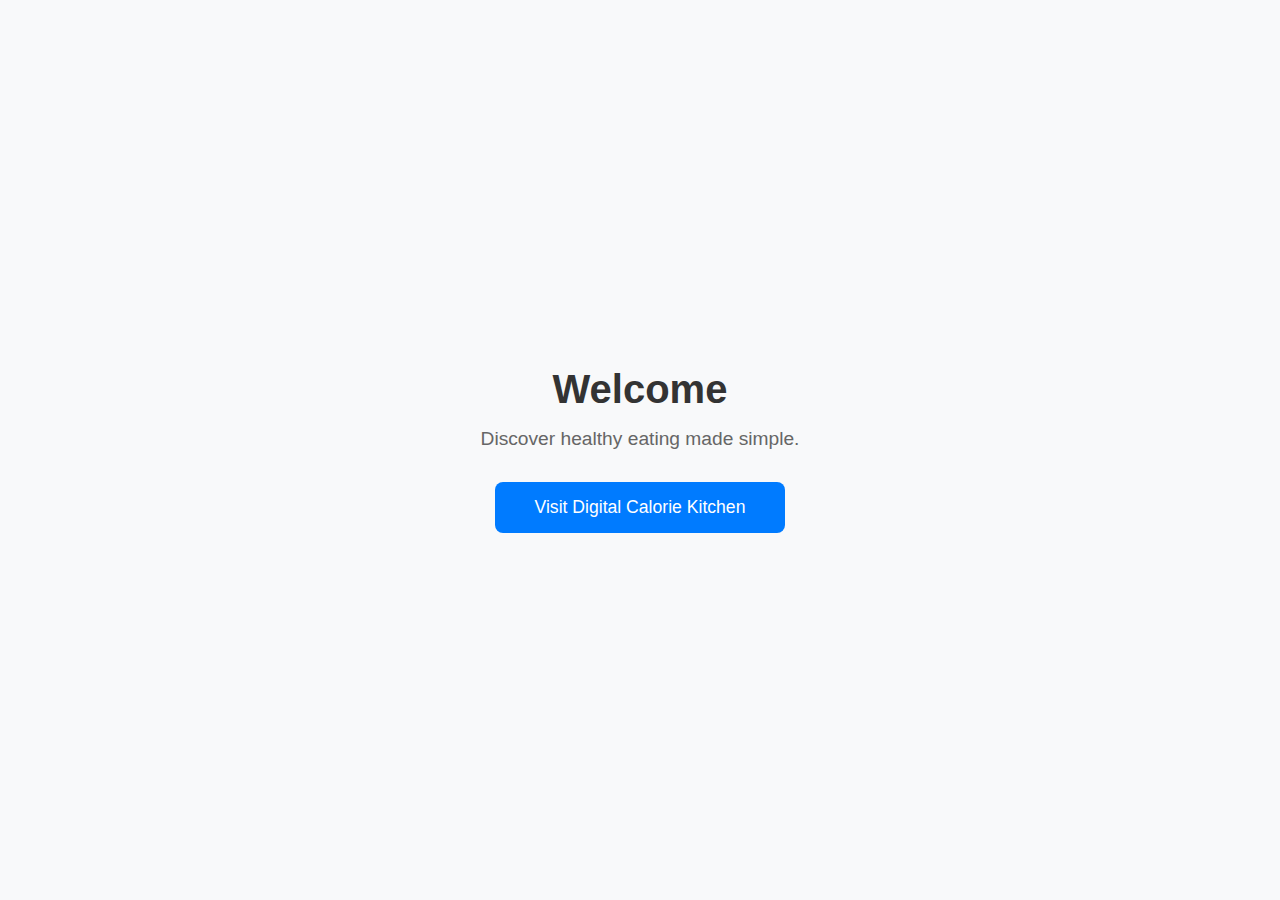
<file: index.html>
<!DOCTYPE html>
<html lang="en">
<head>
    <meta charset="UTF-8">
    <meta name="viewport" content="width=device-width, initial-scale=1.0">
    <title>Mikkel's Homepage</title>
    <style>
        * {
            margin: 0;
            padding: 0;
            box-sizing: border-box;
        }

        body {
            font-family: 'Segoe UI', Tahoma, Geneva, Verdana, sans-serif;
            background: #f8f9fa;
            min-height: 100vh;
            display: flex;
            align-items: center;
            justify-content: center;
        }

        .container {
            text-align: center;
            padding: 2rem;
        }

        h1 {
            font-size: 2.5rem;
            color: #333;
            margin-bottom: 1rem;
        }

        p {
            font-size: 1.2rem;
            color: #666;
            margin-bottom: 2rem;
        }

        .cta-button {
            display: inline-block;
            padding: 15px 40px;
            background: #007bff;
            color: white;
            text-decoration: none;
            border-radius: 8px;
            font-size: 1.1rem;
            font-weight: 500;
            transition: background 0.3s ease;
        }

        .cta-button:hover {
            background: #0056b3;
        }

        @media (max-width: 768px) {
            h1 {
                font-size: 2rem;
            }
            
            .container {
                padding: 1rem;
            }
        }
    </style>
</head>
<body>
    <div class="container">
        <h1>Welcome</h1>
        <p>Discover healthy eating made simple.</p>
        <a href="#" class="cta-button">Visit Digital Calorie Kitchen</a>
    </div>
</body>
</html>
</file>
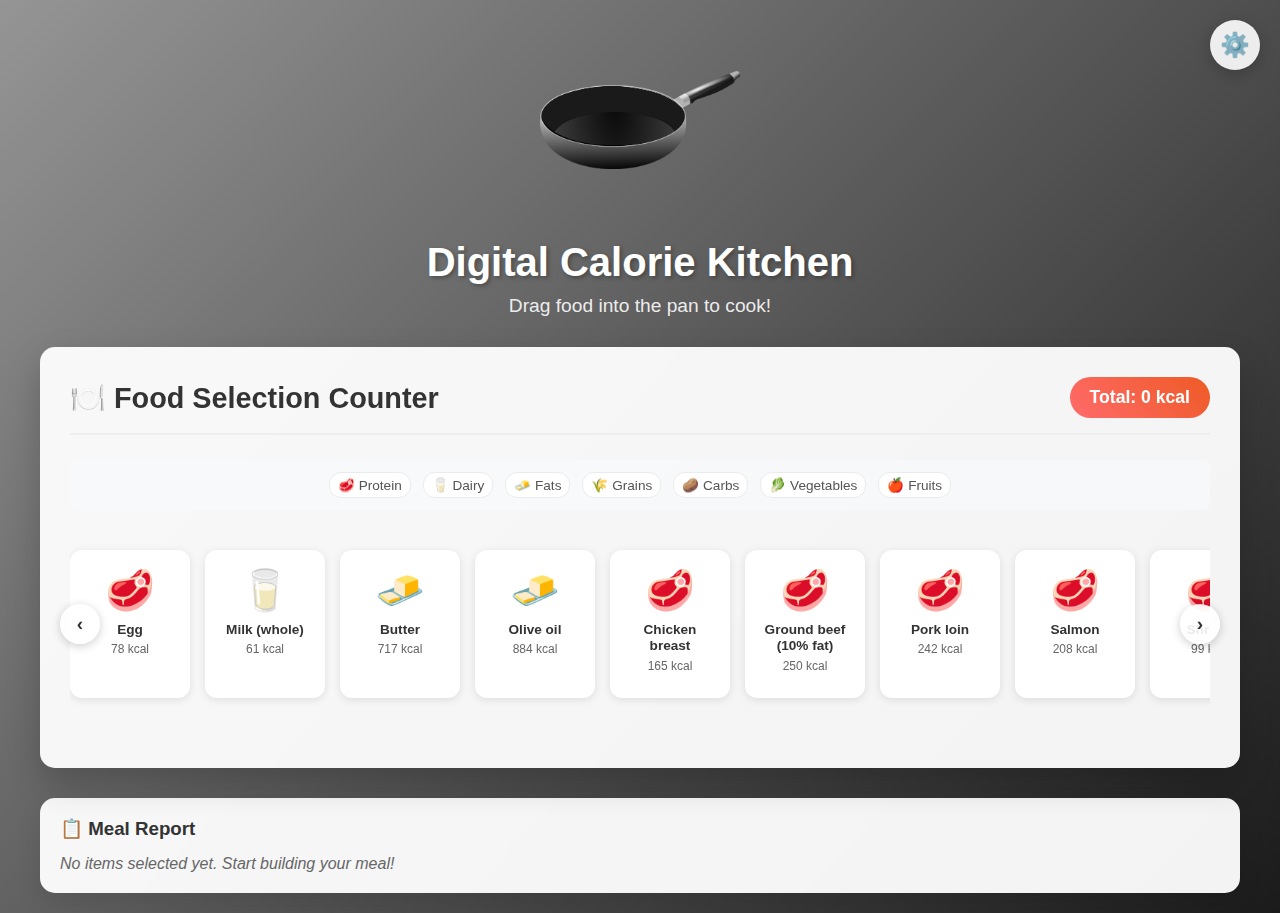
<file: html/digikitchen.html>
<!DOCTYPE html>
<html lang="en">
<head>
    <meta charset="UTF-8">
    <meta name="viewport" content="width=device-width, initial-scale=1.0">
    <title>Digital Calorie Kitchen</title>
    <link rel="stylesheet" href="../css/digikitchen.css">
</head>
<body>
    <div class="container">
        <!-- Cooking Pan Header -->
        <div class="cooking-header">
            <div class="cooking-pan-container">
                <div class="cooking-pan" id="cookingPan">
                    <img src="../media/cookingpanemoji.png" alt="Cooking Pan">
                    <div class="pan-contents" id="panContents">
                        <!-- Dropped food items will appear here -->
                    </div>
                </div>
            </div>
            <h1 class="kitchen-title">Digital Calorie Kitchen</h1>
            <p class="kitchen-subtitle">Drag food into the pan to cook!</p>
        </div>

        <!-- Food Counter -->
        <div class="food-counter">
            <div class="counter-header">
                <h2 class="counter-title">🍽️ Food Selection Counter</h2>
                <div class="total-calories">
                    Total: <span id="totalCalories">0</span> kcal
                </div>
            </div>

            <!-- Food Category Legend -->
            <div class="category-legend">
                <div class="legend-item">🥩 Protein</div>
                <div class="legend-item">🥛 Dairy</div>
                <div class="legend-item">🧈 Fats</div>
                <div class="legend-item">🌾 Grains</div>
                <div class="legend-item">🥔 Carbs</div>
                <div class="legend-item">🥬 Vegetables</div>
                <div class="legend-item">🍎 Fruits</div>
            </div>

            <!-- Horizontal Scrolling Food Menu -->
            <div class="food-menu-wrapper">
                <button class="scroll-button scroll-left" id="scrollLeft">‹</button>
                <div class="food-scroll-menu" id="foodScrollMenu">
                    <!-- Food items will be populated by JavaScript -->
                </div>
                <button class="scroll-button scroll-right" id="scrollRight">›</button>
            </div>
        </div>

        <!-- Selected Items -->
        <div class="selected-items">
            <h3>📋 Meal Report</h3>
            <div id="selectedItems">
                <p style="color: #666; font-style: italic;">No items selected yet. Start building your meal!</p>
            </div>
            
            <!-- Nutrition Report -->
            <div id="nutritionReport" style="display: none;">
                <h4 style="color: #333; margin-top: 20px; margin-bottom: 15px;">🍽️ Complete Nutrition Report</h4>
                <div class="nutrition-summary">
                    <div class="nutrition-grid">
                        <div class="nutrition-item">
                            <span class="nutrition-label">Total Calories:</span>
                            <span class="nutrition-value" id="totalKcal">0 kcal</span>
                        </div>
                        <div class="nutrition-item">
                            <span class="nutrition-label">Protein:</span>
                            <span class="nutrition-value" id="totalProtein">0 g</span>
                        </div>
                        <div class="nutrition-item">
                            <span class="nutrition-label">Fat:</span>
                            <span class="nutrition-value" id="totalFat">0 g</span>
                        </div>
                        <div class="nutrition-item">
                            <span class="nutrition-label">Carbohydrates:</span>
                            <span class="nutrition-value" id="totalCarbs">0 g</span>
                        </div>
                        <div class="nutrition-item">
                            <span class="nutrition-label">Cholesterol:</span>
                            <span class="nutrition-value" id="totalCholesterol">0 mg</span>
                        </div>
                        <div class="nutrition-item">
                            <span class="nutrition-label">Collagen:</span>
                            <span class="nutrition-value" id="totalCollagen">0 g</span>
                        </div>
                        <div class="nutrition-item">
                            <span class="nutrition-label">Vitamin C:</span>
                            <span class="nutrition-value" id="totalVitaminC">0 mg</span>
                        </div>
                        <div class="nutrition-item">
                            <span class="nutrition-label">Calcium:</span>
                            <span class="nutrition-value" id="totalCalcium">0 mg</span>
                        </div>
                    </div>
                    
                    <div class="fat-type-breakdown" style="margin-top: 15px;">
                        <h5 style="color: #555; margin-bottom: 10px;">Fat Type Analysis:</h5>
                        <div id="fatTypeBreakdown">
                            <div class="fat-type healthy">Healthy fat: <span id="healthyFat">0 g</span></div>
                            <div class="fat-type mixed">Mixed fat: <span id="mixedFat">0 g</span></div>
                            <div class="fat-type unhealthy">Unhealthy fat: <span id="unhealthyFat">0 g</span></div>
                        </div>
                    </div>
                </div>
            </div>
        </div>
    </div>

    <!-- Settings Button -->
    <button class="settings-button" id="settingsButton">⚙️</button>

    <!-- Settings Modal -->
    <div class="settings-modal" id="settingsModal">
        <div class="settings-panel">
            <div class="settings-header">
                <h3 class="settings-title">⚙️ Portion Settings</h3>
                <button class="close-settings" id="closeSettings">✕</button>
            </div>
            
            <div class="portion-multiplier">
                <h4>📏 Global Portions</h4>
                <div class="multiplier-controls">
                    <button class="multiplier-button" id="decreaseMultiplier">-</button>
                    <span class="multiplier-display" id="multiplierDisplay">1.0x</span>
                    <button class="multiplier-button" id="increaseMultiplier">+</button>
                </div>
                <div class="portion-info">
                    Default multiplier for new ingredients
                </div>
                <button class="reset-button" id="resetMultiplier">Reset all</button>
            </div>

            <div style="margin-top: 20px;">
                <h4>🥘 Individual Ingredients:</h4>
                <div id="individualPortions">
                    <p style="color: #666; font-style: italic;">No ingredients selected yet</p>
                </div>
            </div>

            <div style="margin-top: 18px; border-top: 1px solid rgba(0,0,0,0.06); padding-top: 12px;">
                <h4>➕ Add Custom Ingredient</h4>
                <p style="color:#666; margin-top: -6px; margin-bottom: 8px;">Create a quick ingredient shown in the scroller (temporary, not saved on reload).</p>
                <button class="add-ingredient-button" id="addIngredientBtn" style="padding:6px 10px; border-radius:8px; background:#f0f0f0; border:1px solid #ddd; cursor:pointer;">+ Add ingredient</button>

                <form id="addIngredientForm" style="display:none; margin-top:12px; gap:8px;">
                    <div style="display:flex; gap:8px; flex-wrap:wrap;">
                        <label style="flex:1 1 200px; font-size:13px; color:#333;">Name:<br><input name="name" required style="width:100%; padding:6px; border-radius:6px; border:1px solid #ddd;"></label>
                        <label style="flex:1 1 160px; font-size:13px; color:#333;">Category:<br>
                            <select name="category" style="width:100%; padding:6px; border-radius:6px; border:1px solid #ddd;">
                                <option value="protein">Protein</option>
                                <option value="dairy">Dairy</option>
                                <option value="fat">Fat</option>
                                <option value="grain">Grain</option>
                                <option value="carbs">Carbs</option>
                                <option value="vegetable">Vegetable</option>
                                <option value="fruit">Fruit</option>
                            </select>
                        </label>
                        <label style="flex:1 1 160px; font-size:13px; color:#333;">Portion (text):<br><input name="portion" placeholder="e.g. 1 apple" style="width:100%; padding:6px; border-radius:6px; border:1px solid #ddd;"></label>
                    </div>

                    <div style="display:flex; gap:8px; flex-wrap:wrap; margin-top:8px;">
                        <label style="flex:1 1 100px; font-size:13px; color:#333;">Kcal:<br><input type="number" name="kcal" step="1" style="width:100%; padding:6px; border-radius:6px; border:1px solid #ddd;"></label>
                        <label style="flex:1 1 100px; font-size:13px; color:#333;">Protein g:<br><input type="number" name="protein_g" step="0.1" style="width:100%; padding:6px; border-radius:6px; border:1px solid #ddd;"></label>
                        <label style="flex:1 1 100px; font-size:13px; color:#333;">Fat g:<br><input type="number" name="fat_g" step="0.1" style="width:100%; padding:6px; border-radius:6px; border:1px solid #ddd;"></label>
                        <label style="flex:1 1 120px; font-size:13px; color:#333;">Fat type:<br>
                            <select name="fat_type" style="width:100%; padding:6px; border-radius:6px; border:1px solid #ddd;">
                                <option value="healthy">Healthy</option>
                                <option value="mixed">Mixed</option>
                                <option value="unhealthy">Unhealthy</option>
                            </select>
                        </label>
                    </div>

                    <div style="display:flex; gap:8px; flex-wrap:wrap; margin-top:8px;">
                        <label style="flex:1 1 100px; font-size:13px; color:#333;">Carbs g:<br><input type="number" name="carbs_g" step="0.1" style="width:100%; padding:6px; border-radius:6px; border:1px solid #ddd;"></label>
                        <label style="flex:1 1 120px; font-size:13px; color:#333;">Cholesterol mg:<br><input type="number" name="cholesterol_mg" step="0.1" style="width:100%; padding:6px; border-radius:6px; border:1px solid #ddd;"></label>
                        <label style="flex:1 1 120px; font-size:13px; color:#333;">Collagen g:<br><input type="number" name="collagen_g" step="0.1" style="width:100%; padding:6px; border-radius:6px; border:1px solid #ddd;"></label>
                        <label style="flex:1 1 120px; font-size:13px; color:#333;">Vitamin C mg:<br><input type="number" name="vitaminC_mg" step="0.1" style="width:100%; padding:6px; border-radius:6px; border:1px solid #ddd;"></label>
                        <label style="flex:1 1 120px; font-size:13px; color:#333;">Calcium mg:<br><input type="number" name="calcium_mg" step="0.1" style="width:100%; padding:6px; border-radius:6px; border:1px solid #ddd;"></label>
                    </div>

                    <div style="margin-top:10px; display:flex; gap:8px;">
                        <button type="submit" style="padding:8px 10px; border-radius:8px;">Add</button>
                        <button type="button" id="cancelAddIngredient" style="padding:8px 10px; border-radius:8px; background:#fff; border:1px solid #ddd;">Cancel</button>
                    </div>
                </form>
            </div>
        </div>
    </div>

    <script src="../javasc/foods.js"></script>
    <script>
        let selectedFoods = [];
        let totalCalories = 0;
        let panFoods = [];
        let portionMultiplier = 1.0;
        let individualMultipliers = {}; // Stor multiplier per matbit

        // Function to get category emoji
        function getCategoryEmoji(category) {
            const emojis = {
                'protein': '🥩',
                'dairy': '🥛',
                'fat': '🧈',
                'grain': '🌾',
                'starch': '🥔',  // editet dette for å bruke gamle funksjoner, men la til carbs istedenfor for å vise det riktige.
                'carbs': '🥔',   // Add carbs as synonym
                'vegetable': '🥬',
                'fruit': '🍎'
            };
            return emojis[category] || '🍽️';
        }

        // Function to display horizontal scrolling food menu with drag functionality
        function displayFoodScrollMenu() {
            const scrollMenuContainer = document.getElementById('foodScrollMenu');
            scrollMenuContainer.innerHTML = '';

            foods.forEach((food, index) => {
                const scrollItem = document.createElement('div');
                scrollItem.className = 'food-scroll-item';
                scrollItem.draggable = true;
                scrollItem.dataset.foodIndex = index;
                scrollItem.innerHTML = `
                    <span class="food-scroll-emoji">${getCategoryEmoji(food.category)}</span>
                    <div class="food-scroll-name">${food.name}</div>
                    <div class="food-scroll-calories">${food.kcal} kcal</div>
                `;
                
                // Add drag event listeners
                scrollItem.addEventListener('dragstart', handleDragStart);
                scrollItem.addEventListener('dragend', handleDragEnd);
                
                scrollMenuContainer.appendChild(scrollItem);
            });
        }

        // Drag and Drop Event Handlers
        function handleDragStart(e) {
            e.dataTransfer.setData('text/plain', e.target.dataset.foodIndex);
            e.target.classList.add('dragging');
        }

        function handleDragEnd(e) {
            e.target.classList.remove('dragging');
        }

        function handleDragOver(e) {
            e.preventDefault();
            e.currentTarget.classList.add('drag-over');
        }

        function handleDragLeave(e) {
            e.currentTarget.classList.remove('drag-over');
        }

        function handleDrop(e) {
            e.preventDefault();
            e.currentTarget.classList.remove('drag-over');
            
            const foodIndex = e.dataTransfer.getData('text/plain');
            const food = foods[parseInt(foodIndex)];
            
            // Add food to pan
            addFoodToPan(food);
        }

        // Function to add food to pan with portion multiplier
        function addFoodToPan(food) {
            const foodId = food.name;
            // Use individual multiplier if exists, otherwise use global
            const multiplier = individualMultipliers[foodId] || portionMultiplier;
            const adjustedFood = adjustFoodPortion(food, multiplier);
            
            // Store the original food reference and multiplier
            adjustedFood.originalName = food.name;
            adjustedFood.currentMultiplier = multiplier;
            
            panFoods.push(adjustedFood);
            selectedFoods.push(adjustedFood);
            totalCalories += adjustedFood.kcal;
            
            // Initialize individual multiplier if not exists
            if (!individualMultipliers[foodId]) {
                individualMultipliers[foodId] = multiplier;
            }
            
            updatePanContents();
            updateSelectedItems();
            updateTotalCalories();
            updateIndividualPortions();
        }

        // Function to adjust food portion based on multiplier
        function adjustFoodPortion(food, multiplier) {
            return {
                ...food,
                kcal: Math.round(food.kcal * multiplier),
                protein_g: Math.round((food.protein_g * multiplier) * 10) / 10,
                fat_g: Math.round((food.fat_g * multiplier) * 10) / 10,
                carbs_g: Math.round((food.carbs_g * multiplier) * 10) / 10,
                cholesterol_mg: Math.round((food.cholesterol_mg * multiplier) * 10) / 10,
                collagen_g: Math.round((food.collagen_g * multiplier) * 10) / 10,
                vitaminC_mg: Math.round((food.vitaminC_mg * multiplier) * 10) / 10,
                calcium_mg: Math.round((food.calcium_mg * multiplier) * 10) / 10,
                portion: updatePortionText(food.portion, multiplier)
            };
        }

        // Function to show updated context for portions
        function updatePortionText(originalPortion, multiplier) {
            if (multiplier === 1.0) return originalPortion;
            return `${originalPortion} (${multiplier}x)`;
        }

        // Function to update whatevers in the pan 
        function updatePanContents() {
            const panContents = document.getElementById('panContents');
            panContents.innerHTML = '';
            
            panFoods.forEach((food) => {
                const foodEmoji = document.createElement('span');
                foodEmoji.className = 'pan-food-item';
                foodEmoji.textContent = getCategoryEmoji(food.category);
                panContents.appendChild(foodEmoji);
            });
        }

        // Scroll button functionality
        function setupScrollButtons() {
            const scrollMenu = document.getElementById('foodScrollMenu');
            const scrollLeft = document.getElementById('scrollLeft');
            const scrollRight = document.getElementById('scrollRight');
            
            scrollLeft.addEventListener('click', () => {
                scrollMenu.scrollBy({ left: -200, behavior: 'smooth' });
            });
            
            scrollRight.addEventListener('click', () => {
                scrollMenu.scrollBy({ left: 200, behavior: 'smooth' });
            });
        }



        // Function to remove food from selection
        function removeFood(index) {
            const removedFood = selectedFoods.splice(index, 1)[0];
            totalCalories -= removedFood.kcal;
            
            // Also remove from pan if it exists there
            const panIndex = panFoods.findIndex(food => food.name === removedFood.name);
            if (panIndex !== -1) {
                panFoods.splice(panIndex, 1);
                updatePanContents();
            }
            
            // Check if this was the last instance of this food
            const remainingCount = selectedFoods.filter(f => f.originalName === removedFood.originalName).length;
            if (remainingCount === 0) {
                delete individualMultipliers[removedFood.originalName];
            }
            
            updateSelectedItems();
            updateTotalCalories();
            updateIndividualPortions();
        }

        // Function to update selected items display
        function updateSelectedItems() {
            const selectedItemsContainer = document.getElementById('selectedItems');
            const nutritionReport = document.getElementById('nutritionReport');
            
            if (selectedFoods.length === 0) {
                selectedItemsContainer.innerHTML = '<p style="color: #666; font-style: italic;">No items selected yet. Start building your meal!</p>';
                nutritionReport.style.display = 'none';
                return;
            }

            // Show selected items
            selectedItemsContainer.innerHTML = '';
            selectedFoods.forEach((food, index) => {
                const item = document.createElement('div');
                item.className = 'selected-item';
                item.innerHTML = `
                    <span>${getCategoryEmoji(food.category)} ${food.name} - ${food.kcal} kcal</span>
                    <button class="remove-button" onclick="removeFood(${index})">Remove</button>
                `;
                selectedItemsContainer.appendChild(item);
            });

            // Show and update nutrition report
            nutritionReport.style.display = 'block';
            updateNutritionReport();
        }

        // Function to calculate and update nutrition report
        function updateNutritionReport() {
            let totals = {
                kcal: 0,
                protein: 0,
                fat: 0,
                carbs: 0,
                cholesterol: 0,
                collagen: 0,
                vitaminC: 0,
                calcium: 0,
                healthyFat: 0,
                mixedFat: 0,
                unhealthyFat: 0
            };

            // Calculate totals
            selectedFoods.forEach(food => {
                totals.kcal += food.kcal;
                totals.protein += food.protein_g;
                totals.fat += food.fat_g;
                totals.carbs += food.carbs_g;
                totals.cholesterol += food.cholesterol_mg;
                totals.collagen += food.collagen_g;
                totals.vitaminC += food.vitaminC_mg;
                totals.calcium += food.calcium_mg;

                // Fat type breakdown
                if (food.fat_type === 'healthy') {
                    totals.healthyFat += food.fat_g;
                } else if (food.fat_type === 'mixed') {
                    totals.mixedFat += food.fat_g;
                } else if (food.fat_type === 'unhealthy') {
                    totals.unhealthyFat += food.fat_g;
                }
            });

            // Update the display
            document.getElementById('totalKcal').textContent = `${totals.kcal} kcal`;
            document.getElementById('totalProtein').textContent = `${totals.protein.toFixed(1)} g`;
            document.getElementById('totalFat').textContent = `${totals.fat.toFixed(1)} g`;
            document.getElementById('totalCarbs').textContent = `${totals.carbs.toFixed(1)} g`;
            document.getElementById('totalCholesterol').textContent = `${totals.cholesterol.toFixed(1)} mg`;
            document.getElementById('totalCollagen').textContent = `${totals.collagen.toFixed(1)} g`;
            document.getElementById('totalVitaminC').textContent = `${totals.vitaminC.toFixed(1)} mg`;
            document.getElementById('totalCalcium').textContent = `${totals.calcium.toFixed(1)} mg`;

            // Fat type breakdown
            document.getElementById('healthyFat').textContent = `${totals.healthyFat.toFixed(1)} g`;
            document.getElementById('mixedFat').textContent = `${totals.mixedFat.toFixed(1)} g`;
            document.getElementById('unhealthyFat').textContent = `${totals.unhealthyFat.toFixed(1)} g`;
        }

        // Function to update total calories
        function updateTotalCalories() {
            document.getElementById('totalCalories').textContent = totalCalories;
        }

        // Setup drag and drop for cooking pan
        function setupDragAndDrop() {
            const cookingPan = document.getElementById('cookingPan');
            
            cookingPan.addEventListener('dragover', handleDragOver);
            cookingPan.addEventListener('dragleave', handleDragLeave);
            cookingPan.addEventListener('drop', handleDrop);
        }

        // Settings functionality
        function setupSettings() {
            const settingsButton = document.getElementById('settingsButton');
            const settingsModal = document.getElementById('settingsModal');
            const closeSettings = document.getElementById('closeSettings');
            const decreaseMultiplier = document.getElementById('decreaseMultiplier');
            const increaseMultiplier = document.getElementById('increaseMultiplier');
            const resetMultiplier = document.getElementById('resetMultiplier');
            const multiplierDisplay = document.getElementById('multiplierDisplay');

            // Open settings
            settingsButton.addEventListener('click', () => {
                settingsModal.style.display = 'flex';
                updateIndividualPortions();
            });

            // Close settings
            closeSettings.addEventListener('click', () => {
                settingsModal.style.display = 'none';
            });

            // Close on backdrop click
            settingsModal.addEventListener('click', (e) => {
                if (e.target === settingsModal) {
                    settingsModal.style.display = 'none';
                }
            });

            // Decrease multiplier
            decreaseMultiplier.addEventListener('click', () => {
                if (portionMultiplier > 0.1) {
                    portionMultiplier = Math.round((portionMultiplier - 0.1) * 10) / 10;
                    updateMultiplierDisplay();
                    updateMultiplierEffect();
                }
            });

            // Increase multiplier
            increaseMultiplier.addEventListener('click', () => {
                if (portionMultiplier < 5.0) {
                    portionMultiplier = Math.round((portionMultiplier + 0.1) * 10) / 10;
                    updateMultiplierDisplay();
                    updateMultiplierEffect();
                }
            });

            // Reset multiplier
            resetMultiplier.addEventListener('click', () => {
                portionMultiplier = 1.0;
                // Reset all individual multipliers to 1.0
                Object.keys(individualMultipliers).forEach(key => {
                    individualMultipliers[key] = 1.0;
                });
                recalculateSelectedFoods();
                updateMultiplierDisplay();
                updateIndividualPortions();
            });

            // Add-ingredient UI wiring
            const addIngredientBtn = document.getElementById('addIngredientBtn');
            const addIngredientForm = document.getElementById('addIngredientForm');
            const cancelAddIngredient = document.getElementById('cancelAddIngredient');
            if (addIngredientBtn) addIngredientBtn.addEventListener('click', (e) => { e.preventDefault(); showAddIngredientForm(); });
            if (cancelAddIngredient) cancelAddIngredient.addEventListener('click', (e) => { e.preventDefault(); hideAddIngredientForm(); });
            if (addIngredientForm) addIngredientForm.addEventListener('submit', (e) => { e.preventDefault(); addCustomIngredient(); });

            // Initialize display
            updateMultiplierDisplay();
        }

        function updateMultiplierDisplay() {
            const multiplierDisplay = document.getElementById('multiplierDisplay');
            multiplierDisplay.textContent = `${portionMultiplier.toFixed(1)}x`;
        }

        // Add-ingredient helpers
        function showAddIngredientForm() {
            const f = document.getElementById('addIngredientForm');
            if (f) f.style.display = 'block';
        }

        function hideAddIngredientForm() {
            const f = document.getElementById('addIngredientForm');
            if (f) {
                f.style.display = 'none';
                try { f.reset(); } catch(e) {}
            }
        }

        function addCustomIngredient() {
            const form = document.getElementById('addIngredientForm');
            if (!form) return;
            const formData = new FormData(form);
            const name = (formData.get('name') || '').toString().trim();
            if (!name) { alert('Please enter a name for the ingredient.'); return; }

            const category = formData.get('category') || 'vegetable';
            const portion = formData.get('portion') || '1 portion';
            const kcal = Number(formData.get('kcal')) || 0;
            const protein_g = Number(formData.get('protein_g')) || 0;
            const fat_g = Number(formData.get('fat_g')) || 0;
            const fat_type = formData.get('fat_type') || 'mixed';
            const carbs_g = Number(formData.get('carbs_g')) || 0;
            const cholesterol_mg = Number(formData.get('cholesterol_mg')) || 0;
            const collagen_g = Number(formData.get('collagen_g')) || 0;
            const vitaminC_mg = Number(formData.get('vitaminC_mg')) || 0;
            const calcium_mg = Number(formData.get('calcium_mg')) || 0;

            const newFood = {
                name,
                category,
                portion,
                kcal,
                protein_g,
                fat_g,
                fat_type,
                carbs_g,
                cholesterol_mg,
                collagen_g,
                vitaminC_mg,
                calcium_mg
            };

            // Add to foods array and refresh UI
            foods.push(newFood);
            // set default individual multiplier for this ingredient to current global portionMultiplier
            individualMultipliers[name] = portionMultiplier;
            displayFoodScrollMenu();
            updateIndividualPortions();
            hideAddIngredientForm();
        }

        function updateIndividualPortions() {
            const container = document.getElementById('individualPortions');
            
            if (Object.keys(individualMultipliers).length === 0) {
                container.innerHTML = '<p style="color: #666; font-style: italic;">No ingredients selected yet</p>';
                return;
            }

            container.innerHTML = '';
            
            Object.keys(individualMultipliers).forEach(foodName => {
                const originalFood = foods.find(f => f.name === foodName);
                if (!originalFood) return;
                
                const multiplier = individualMultipliers[foodName];
                const adjustedFood = adjustFoodPortion(originalFood, multiplier);
                
                const itemDiv = document.createElement('div');
                itemDiv.className = 'ingredient-item';
                itemDiv.innerHTML = `
                    <div class="ingredient-info">
                        <div class="ingredient-name">${getCategoryEmoji(originalFood.category)} ${foodName}</div>
                        <div class="ingredient-stats">${adjustedFood.kcal} kcal, ${adjustedFood.protein_g}g protein</div>
                    </div>
                    <div class="ingredient-controls">
                        <button class="ingredient-multiplier-btn" onclick="adjustIndividualPortion('${foodName}', -0.1)">-</button>
                        <span class="ingredient-multiplier-display">${multiplier.toFixed(1)}x</span>
                        <button class="ingredient-multiplier-btn" onclick="adjustIndividualPortion('${foodName}', 0.1)">+</button>
                        <button class="remove-ingredient-btn" onclick="removeAllOfIngredient('${foodName}')">✕</button>
                    </div>
                `;
                container.appendChild(itemDiv);
            });
        }

        function adjustIndividualPortion(foodName, change) {
            if (!individualMultipliers[foodName]) return;
            
            const newMultiplier = Math.max(0.1, Math.min(5.0, 
                Math.round((individualMultipliers[foodName] + change) * 10) / 10
            ));
            
            individualMultipliers[foodName] = newMultiplier;
            
            // Update all instances of this food in selected foods
            recalculateSelectedFoods();
            updateIndividualPortions();
        }

        function removeAllOfIngredient(foodName) {
            // Remove all instances of this food
            selectedFoods = selectedFoods.filter(food => food.originalName !== foodName);
            panFoods = panFoods.filter(food => food.originalName !== foodName);
            
            // Remove from individual multipliers
            delete individualMultipliers[foodName];
            
            // Recalculate totals
            recalculateTotalCalories();
            updateSelectedItems();
            updatePanContents();
            updateIndividualPortions();
        }

        function recalculateSelectedFoods() {
            // Update all selected foods with new multipliers
            selectedFoods = selectedFoods.map(food => {
                const originalFood = foods.find(f => f.name === food.originalName);
                const multiplier = individualMultipliers[food.originalName] || 1.0;
                const adjustedFood = adjustFoodPortion(originalFood, multiplier);
                adjustedFood.originalName = food.originalName;
                adjustedFood.currentMultiplier = multiplier;
                return adjustedFood;
            });
            
            // Update pan foods
            panFoods = panFoods.map(food => {
                const originalFood = foods.find(f => f.name === food.originalName);
                const multiplier = individualMultipliers[food.originalName] || 1.0;
                const adjustedFood = adjustFoodPortion(originalFood, multiplier);
                adjustedFood.originalName = food.originalName;
                adjustedFood.currentMultiplier = multiplier;
                return adjustedFood;
            });
            
            recalculateTotalCalories();
            updateSelectedItems();
            updatePanContents();
        }

        function recalculateTotalCalories() {
            totalCalories = selectedFoods.reduce((sum, food) => sum + food.kcal, 0);
            updateTotalCalories();
        }

        // Initialize the app
        document.addEventListener('DOMContentLoaded', () => {
            displayFoodScrollMenu();
            setupScrollButtons();
            setupDragAndDrop();
            setupSettings();
        });
    </script>
</body>
</html>
</file>
<file: css/digikitchen.css>
* {
    margin: 0;
    padding: 0;
    box-sizing: border-box;
}

body {
    font-family: 'Segoe UI', Tahoma, Geneva, Verdana, sans-serif;
    background: linear-gradient(135deg, #959595 0%, #1b1b1c 100%);
    min-height: 100vh;
    padding: 20px;
}

.container {
    max-width: 1200px;
    margin: 0 auto;
}

/* Cooking Pan Header */
.cooking-header {
    text-align: center;
    margin-bottom: 30px;
}

.cooking-pan-container {
    position: relative;
    width: 200px;
    height: 200px;
    margin: 0 auto 20px;
}

.cooking-pan {
    width: 200px;
    height: 200px;
    animation: float 3s ease-in-out infinite;
    position: relative;
    border-radius: 50%;
    transition: all 0.3s ease;
}

.cooking-pan img {
    width: 100%;
    height: 100%;
    object-fit: contain;
}

.cooking-pan.drag-over {
    transform: scale(1.1);
    animation: none;
    box-shadow: 0 0 30px rgba(255, 193, 7, 0.8);
}

.pan-contents {
    position: absolute;
    top: 50%;
    left: 50%;
    transform: translate(-50%, -50%);
    width: 120px;
    height: 120px;
    border-radius: 50%;
    display: flex;
    flex-wrap: wrap;
    justify-content: center;
    align-items: center;
    gap: 5px;
    overflow: hidden;
}

.pan-food-item {
    font-size: 1.2rem;
    animation: sizzle 0.5s ease-in;
    z-index: 10;
}

@keyframes float {
    0%, 100% { transform: translateY(0px); }
    50% { transform: translateY(-10px); }
}

@keyframes sizzle {
    0% { transform: scale(0) rotate(0deg); opacity: 0; }
    50% { transform: scale(1.2) rotate(180deg); opacity: 1; }
    100% { transform: scale(1) rotate(360deg); opacity: 1; }
}

.kitchen-title {
    color: white;
    font-size: 2.5rem;
    text-shadow: 2px 2px 4px rgba(0, 0, 0, 0.3);
    margin-bottom: 10px;
}

.kitchen-subtitle {
    color: rgba(255, 255, 255, 0.9);
    font-size: 1.2rem;
}

/* Food Counter/Display Area */
.food-counter {
    background: rgba(255, 255, 255, 0.95);
    border-radius: 15px;
    padding: 30px;
    box-shadow: 0 15px 35px rgba(0, 0, 0, 0.2);
    backdrop-filter: blur(10px);
    margin-bottom: 30px;
}

.counter-header {
    display: flex;
    justify-content: space-between;
    align-items: center;
    margin-bottom: 25px;
    padding-bottom: 15px;
    border-bottom: 2px solid #eee;
}

.counter-title {
    font-size: 1.8rem;
    color: #333;
    font-weight: 600;
}

.total-calories {
    background: linear-gradient(45deg, #ff6b6b, #ee5a24);
    color: white;
    padding: 10px 20px;
    border-radius: 25px;
    font-weight: bold;
    font-size: 1.1rem;
}

/* Food Category Legend */
.category-legend {
    display: flex;
    flex-wrap: wrap;
    gap: 12px;
    margin: 15px 0;
    padding: 12px;
    background: rgba(248, 249, 250, 0.8);
    border-radius: 8px;
    justify-content: center;
}

.legend-item {
    font-size: 0.85rem;
    color: #555;
    font-weight: 500;
    padding: 4px 8px;
    background: white;
    border-radius: 12px;
    border: 1px solid #e9ecef;
    white-space: nowrap;
}

/* Horizontal Food Menu */
.food-menu-wrapper {
    position: relative;
    margin: 20px 0;
}

.food-scroll-menu {
    display: flex;
    overflow-x: auto;
    gap: 15px;
    padding: 20px 0;
    scroll-behavior: smooth;
    scrollbar-width: none;
    -ms-overflow-style: none;
}

.food-scroll-menu::-webkit-scrollbar {
    display: none;
}

.scroll-button {
    position: absolute;
    top: 50%;
    transform: translateY(-50%);
    background: rgba(255, 255, 255, 0.9);
    border: none;
    width: 40px;
    height: 40px;
    border-radius: 50%;
    cursor: pointer;
    font-size: 1.2rem;
    font-weight: bold;
    color: #333;
    box-shadow: 0 2px 10px rgba(0, 0, 0, 0.2);
    transition: all 0.3s ease;
    z-index: 10;
}

.scroll-button:hover {
    background: white;
    transform: translateY(-50%) scale(1.1);
}

.scroll-left {
    left: -10px;
}

.scroll-right {
    right: -10px;
}

.food-scroll-item {
    flex: 0 0 auto;
    width: 120px;
    background: white;
    border-radius: 12px;
    padding: 15px;
    text-align: center;
    border: 2px solid transparent;
    transition: all 0.3s ease;
    cursor: grab;
    box-shadow: 0 2px 8px rgba(0, 0, 0, 0.1);
    user-select: none;
}

.food-scroll-item:hover {
    border-color: #007bff;
    transform: translateY(-3px);
    box-shadow: 0 5px 15px rgba(0, 123, 255, 0.2);
}

.food-scroll-item.dragging {
    cursor: grabbing;
    opacity: 0.5;
    transform: rotate(5deg) scale(0.9);
    z-index: 1000;
}

.food-scroll-item[draggable="true"] {
    cursor: grab;
}

.food-scroll-item[draggable="true"]:active {
    cursor: grabbing;
}

.food-scroll-emoji {
    font-size: 2.5rem;
    margin-bottom: 8px;
    display: block;
}

.food-scroll-name {
    font-size: 0.85rem;
    font-weight: 600;
    color: #333;
    margin-bottom: 4px;
    line-height: 1.2;
}

.food-scroll-calories {
    font-size: 0.75rem;
    color: #666;
    margin-bottom: 8px;
}

.food-scroll-add {
    background: #28a745;
    color: white;
    border: none;
    padding: 4px 12px;
    border-radius: 12px;
    font-size: 0.7rem;
    cursor: pointer;
    transition: background 0.3s ease;
}

.food-scroll-add:hover {
    background: #218838;
}

/* Food Items Grid */
.food-items {
    display: grid;
    grid-template-columns: repeat(auto-fill, minmax(200px, 1fr));
    gap: 20px;
    margin-top: 20px;
}

.food-item {
    background: #f8f9fa;
    border-radius: 10px;
    padding: 15px;
    text-align: center;
    border: 2px solid transparent;
    transition: all 0.3s ease;
    cursor: pointer;
}

.food-item:hover {
    border-color: #007bff;
    transform: translateY(-2px);
    box-shadow: 0 5px 15px rgba(0, 123, 255, 0.2);
}

.food-image-placeholder {
    width: 80px;
    height: 80px;
    background: #e9ecef;
    border-radius: 50%;
    margin: 0 auto 10px;
    display: flex;
    align-items: center;
    justify-content: center;
    font-size: 2rem;
    color: #6c757d;
}

.food-name {
    font-weight: 600;
    color: #333;
    margin-bottom: 5px;
}

.food-calories {
    color: #666;
    font-size: 0.9rem;
}

.food-portion {
    color: #888;
    font-size: 0.8rem;
    font-style: italic;
}

/* Add Button */
.add-button {
    background: #28a745;
    color: white;
    border: none;
    padding: 8px 15px;
    border-radius: 20px;
    margin-top: 10px;
    cursor: pointer;
    transition: background 0.3s ease;
    font-size: 0.9rem;
}

.add-button:hover {
    background: #218838;
}

/* Selected Items Area */
.selected-items {
    background: rgba(255, 255, 255, 0.95);
    border-radius: 15px;
    padding: 20px;
    box-shadow: 0 10px 25px rgba(0, 0, 0, 0.1);
    margin-top: 20px;
}

.selected-items h3 {
    color: #333;
    margin-bottom: 15px;
}

.selected-item {
    display: flex;
    justify-content: space-between;
    align-items: center;
    padding: 10px 0;
    border-bottom: 1px solid #eee;
}

.remove-button {
    background: #dc3545;
    color: white;
    border: none;
    padding: 5px 10px;
    border-radius: 15px;
    cursor: pointer;
    font-size: 0.8rem;
}

/* Nutrition Report Styling */
.nutrition-summary {
    background: #f8f9fa;
    border-radius: 10px;
    padding: 20px;
    border: 2px solid #e9ecef;
}

.nutrition-grid {
    display: grid;
    grid-template-columns: repeat(auto-fit, minmax(200px, 1fr));
    gap: 12px;
    margin-bottom: 15px;
}

.nutrition-item {
    display: flex;
    justify-content: space-between;
    align-items: center;
    padding: 8px 12px;
    background: white;
    border-radius: 8px;
    border-left: 4px solid #007bff;
}

.nutrition-label {
    font-weight: 600;
    color: #333;
    font-size: 0.9rem;
}

.nutrition-value {
    font-weight: bold;
    color: #007bff;
    font-size: 0.9rem;
}

.fat-type-breakdown {
    background: white;
    border-radius: 8px;
    padding: 15px;
}

.fat-type {
    display: flex;
    justify-content: space-between;
    padding: 5px 0;
    font-size: 0.9rem;
    font-weight: 500;
}

.fat-type.healthy {
    color: #28a745;
}

.fat-type.mixed {
    color: #ffc107;
}

.fat-type.unhealthy {
    color: #dc3545;
}

/* Settings Panel */
.settings-button {
    position: fixed;
    top: 20px;
    right: 20px;
    background: rgba(255, 255, 255, 0.9);
    border: none;
    width: 50px;
    height: 50px;
    border-radius: 50%;
    cursor: pointer;
    font-size: 1.5rem;
    box-shadow: 0 4px 15px rgba(0, 0, 0, 0.2);
    transition: all 0.3s ease;
    z-index: 1000;
}

.settings-button:hover {
    background: white;
    transform: rotate(90deg);
}

.settings-modal {
    display: none;
    position: fixed;
    top: 0;
    left: 0;
    width: 100%;
    height: 100%;
    background: rgba(0, 0, 0, 0.5);
    z-index: 2000;
    justify-content: center;
    align-items: center;
}

.settings-panel {
    background: white;
    border-radius: 15px;
    padding: 30px;
    max-width: 500px;
    width: 90%;
    max-height: 80vh;
    overflow-y: auto;
    box-shadow: 0 20px 60px rgba(0, 0, 0, 0.3);
}

.settings-header {
    display: flex;
    justify-content: space-between;
    align-items: center;
    margin-bottom: 20px;
    border-bottom: 2px solid #eee;
    padding-bottom: 10px;
}

.settings-title {
    font-size: 1.5rem;
    color: #333;
    margin: 0;
}

.close-settings {
    background: none;
    border: none;
    font-size: 1.5rem;
    cursor: pointer;
    color: #666;
    padding: 5px;
}

.close-settings:hover {
    color: #333;
}

.portion-multiplier {
    margin-bottom: 20px;
    padding: 15px;
    background: #f8f9fa;
    border-radius: 10px;
}

.portion-multiplier h4 {
    margin-bottom: 10px;
    color: #333;
}

.multiplier-controls {
    display: flex;
    align-items: center;
    gap: 15px;
}

.multiplier-button {
    background: #007bff;
    color: white;
    border: none;
    width: 30px;
    height: 30px;
    border-radius: 50%;
    cursor: pointer;
    font-size: 1.2rem;
    display: flex;
    align-items: center;
    justify-content: center;
}

.multiplier-button:hover {
    background: #0056b3;
}

.multiplier-display {
    font-size: 1.2rem;
    font-weight: bold;
    color: #333;
    min-width: 60px;
    text-align: center;
}

.portion-info {
    font-size: 0.9rem;
    color: #666;
    margin-top: 8px;
}

.reset-button {
    background: #6c757d;
    color: white;
    border: none;
    padding: 8px 16px;
    border-radius: 20px;
    cursor: pointer;
    font-size: 0.9rem;
}

.reset-button:hover {
    background: #5a6268;
}

/* Individual Ingredients Settings */
.ingredient-item {
    background: #f8f9fa;
    border-radius: 8px;
    padding: 12px;
    margin-bottom: 8px;
    display: flex;
    align-items: center;
    justify-content: space-between;
    border: 1px solid #e9ecef;
}

.ingredient-info {
    display: flex;
    flex-direction: column;
    flex-grow: 1;
}

.ingredient-name {
    font-weight: 600;
    color: #333;
    font-size: 0.9rem;
}

.ingredient-stats {
    font-size: 0.8rem;
    color: #666;
    margin-top: 2px;
}

.ingredient-controls {
    display: flex;
    align-items: center;
    gap: 8px;
}

.ingredient-multiplier-btn {
    background: #007bff;
    color: white;
    border: none;
    width: 24px;
    height: 24px;
    border-radius: 4px;
    cursor: pointer;
    font-size: 0.9rem;
    display: flex;
    align-items: center;
    justify-content: center;
}

.ingredient-multiplier-btn:hover {
    background: #0056b3;
}

.ingredient-multiplier-display {
    font-size: 0.85rem;
    font-weight: bold;
    color: #333;
    min-width: 40px;
    text-align: center;
}

.remove-ingredient-btn {
    background: #dc3545;
    color: white;
    border: none;
    width: 24px;
    height: 24px;
    border-radius: 4px;
    cursor: pointer;
    font-size: 0.8rem;
    margin-left: 8px;
}

.remove-ingredient-btn:hover {
    background: #c82333;
}

@media (max-width: 768px) {
    .kitchen-title {
        font-size: 2rem;
    }
    
    .food-items {
        grid-template-columns: repeat(auto-fill, minmax(150px, 1fr));
        gap: 15px;
    }
    
    .counter-header {
        flex-direction: column;
        gap: 15px;
        text-align: center;
    }
}
</file>
